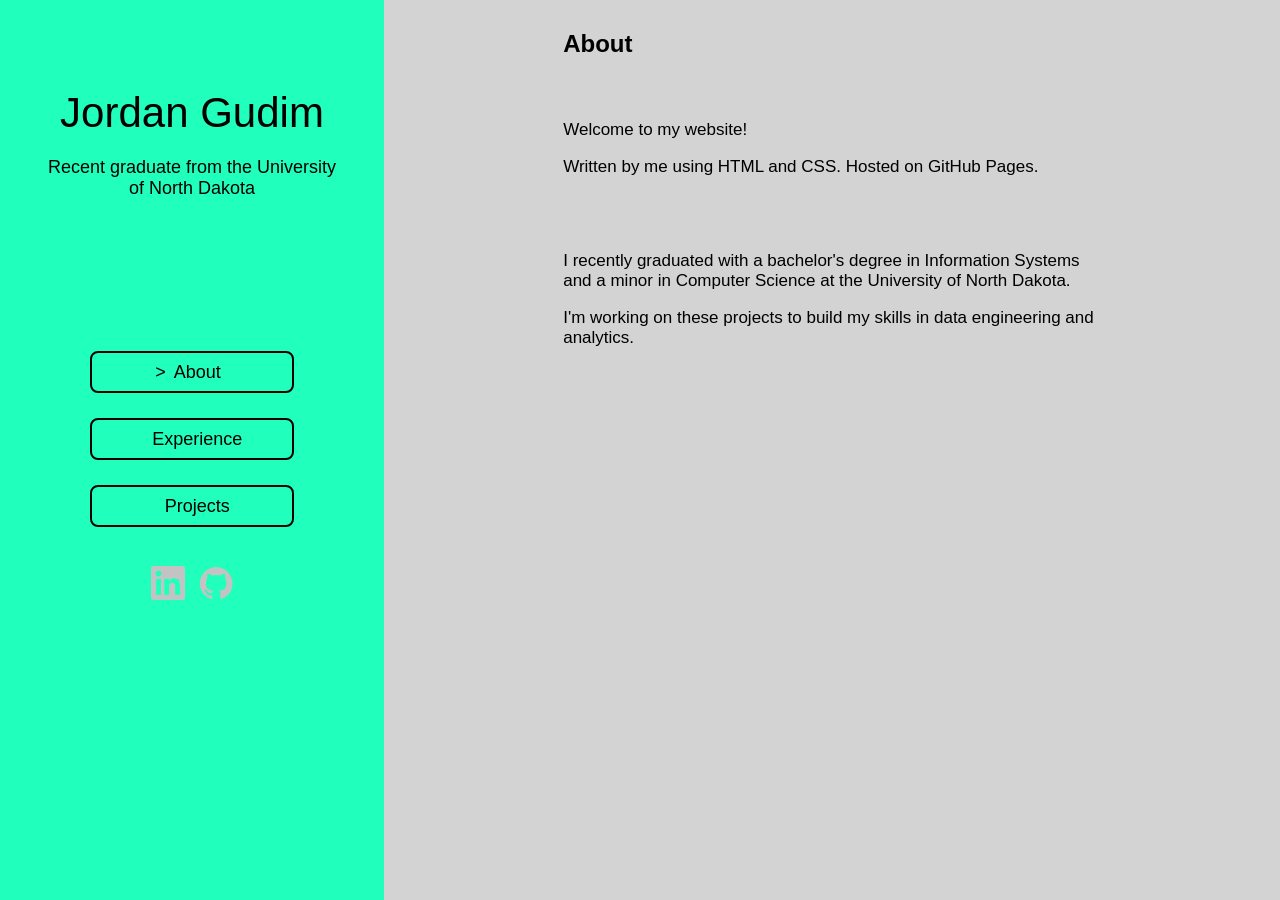
<file: index.html>
<!DOCTYPE html>
<html>
    <head>
        <title>Jordan Gudim</title>
        <link rel="stylesheet" href = "style.css">
        <meta name="viewport" content="width=device-width, initial-scale=1.0, viewport-fit=cover">
    </head>
    <body>
        <nav>
            <div class="name_description">
                <h1 class="name">Jordan Gudim</h1>
                <p class="description">Recent graduate from the University of North Dakota</p>
            </div>
            <div class ="links">
                <a href="index.html" class="active">About</a>
                <a href="experience.html">Experience</a>
                <a href="projects.html">Projects</a>
            </div>
            <div class = "social_links">
                <a href = "https://linkedin.com/in/jordan-gudim" target = "_blank" rel = "noopener noreferrer">
                    <img src="https://jpgudim.github.io/LinkedInLogoModified.png" alt="LinkedIn Logo">
                </a>
                <a href="https://github.com/Jpgudim" target = "_blank" rel = "noopener noreferrer">
                    <img src="https://jpgudim.github.io/GitHubLogoModified.png" alt="GitHub Logo    ">
                </a>
            </div>
        </nav>
        <div class="grayspace">
            <h2>About</h2>
            <div class="maintext">
                <p>Welcome to my website!</p>
                <p>Written by me using HTML and CSS. Hosted on GitHub Pages.</p>
                <br>
                <br>
                <p>I recently graduated with a bachelor's degree in Information Systems and a minor in Computer Science at the University of North Dakota.</p>
                <p>I'm working on these projects to build my skills in data engineering and analytics.</p>
            </div>
        </div>
    </body>
</html>
</file>
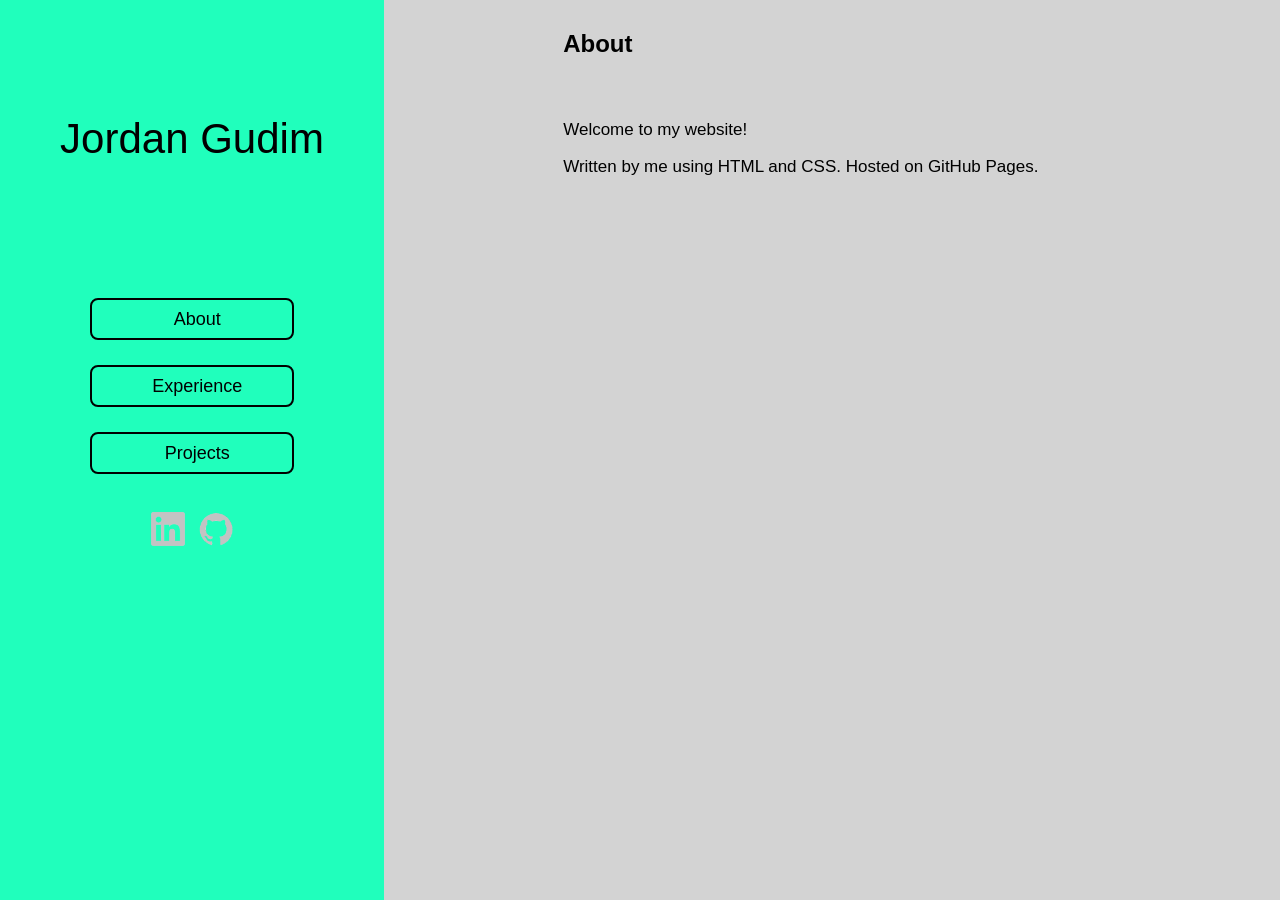
<file: About/index.html>
<!DOCTYPE html>
<html>
    <head>
        <title>Jordan Gudim</title>
        <link rel="stylesheet" href = "/style.css">
    </head>
    <body>
        <nav>
            <h1 class="name">Jordan Gudim</h1>
            <div class ="links">
                <a href="/About/index.html">About</a>
                <a href="/Experience/experience.html">Experience</a>
                <a href="/Projects/projects.html">Projects</a>
            </div>
            <div class = "social_links">
                <a href = "https://linkedin.com/in/jordan-gudim" target = "_blank">
                    <img src="https://jpgudim.github.io/LinkedInLogoModified.png">
                </a>
                <a href="https://github.com/Jpgudim" target = "_blank">
                    <img src="https://jpgudim.github.io/GitHubLogoModified.png">
                </a>
            </div>
        </nav>
        <div class="grayspace">
            <h2>About</h2>
            <div class="maintext">
                <p>Welcome to my website!</p>
                <p>Written by me using HTML and CSS. Hosted on GitHub Pages.</p>
            </div>
        </div>
    </body>
</html>
</file>
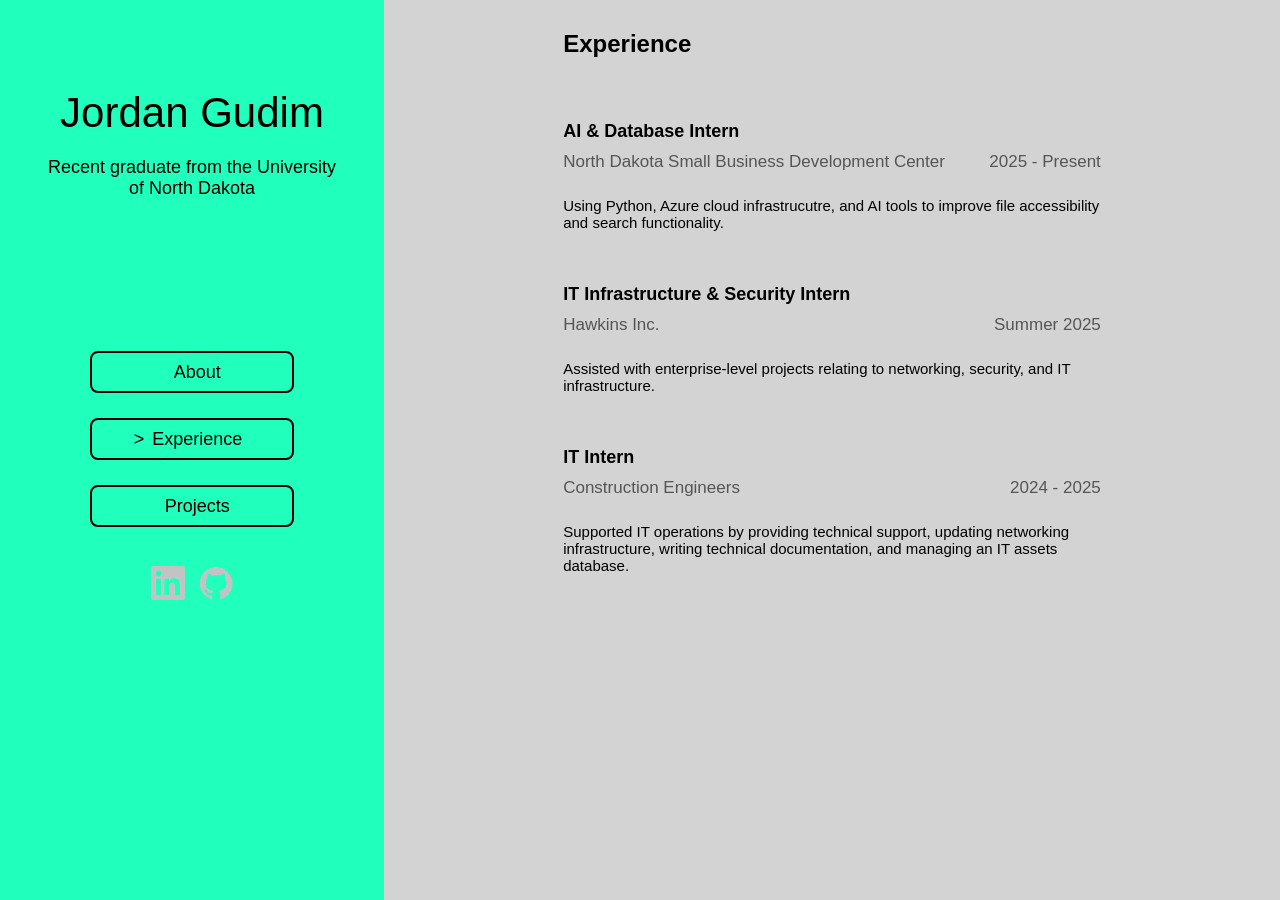
<file: experience.html>
<!DOCTYPE html>
<html>
    <head>
        <title>Jordan Gudim</title>
        <link rel="stylesheet" href = "style.css">
        <meta name="viewport" content="width=device-width, initial-scale=1.0, viewport-fit=cover">
    </head>
    <body>
        <nav>
            <div class="name_description">
                <h1 class="name">Jordan Gudim</h1>
                <p class="description">Recent graduate from the University of North Dakota</p>
            </div>
            <div class ="links">
                <a href="index.html">About</a>
                <a href="experience.html" class="active">Experience</a>
                <a href="projects.html">Projects</a>
            </div>
            <div class = "social_links">
                <a href = "https://linkedin.com/in/jordan-gudim" target = "_blank" rel="noopener noreferrer">
                    <img src="https://jpgudim.github.io/LinkedInLogoModified.png" alt="LinkedIn Logo">
                </a>
                <a href="https://github.com/Jpgudim" target = "_blank" rel="noopener noreferrer">
                    <img src="https://jpgudim.github.io/GitHubLogoModified.png" alt="GitHub Logo">
                </a>
            </div>
        </nav>
        <div class="grayspace">
            <h2>Experience</h2>
            <div class="maintext">
                <p class="jobTitle">AI & Database Intern</p>
                <div class="companyDetails">
                    <p class="company">North Dakota Small Business Development Center</p>
                    <p class="date">2025 - Present</p>
                </div>
                <p class="jobDescription">Using Python, Azure cloud infrastrucutre, and AI tools to improve file accessibility and search functionality.</p>
                <br>
                <p class="jobTitle">IT Infrastructure & Security Intern</p>
                <div class="companyDetails">
                    <p class="company">Hawkins Inc.</p>
                    <p class="date">Summer 2025</p>
                </div>
                <p class="jobDescription">Assisted with enterprise-level projects relating to networking, security, and IT infrastructure.</p>
                <br>
                <p class="jobTitle">IT Intern</p>
                <div class="companyDetails">
                    <p class="company">Construction Engineers</p>
                    <p class="date">2024 - 2025</p>
                </div>
                <p class="jobDescription">Supported IT operations by providing technical support, updating networking infrastructure, writing technical documentation, and managing an IT assets database.</p>
            </div>
        </div>
    </body>
</html>
</file>
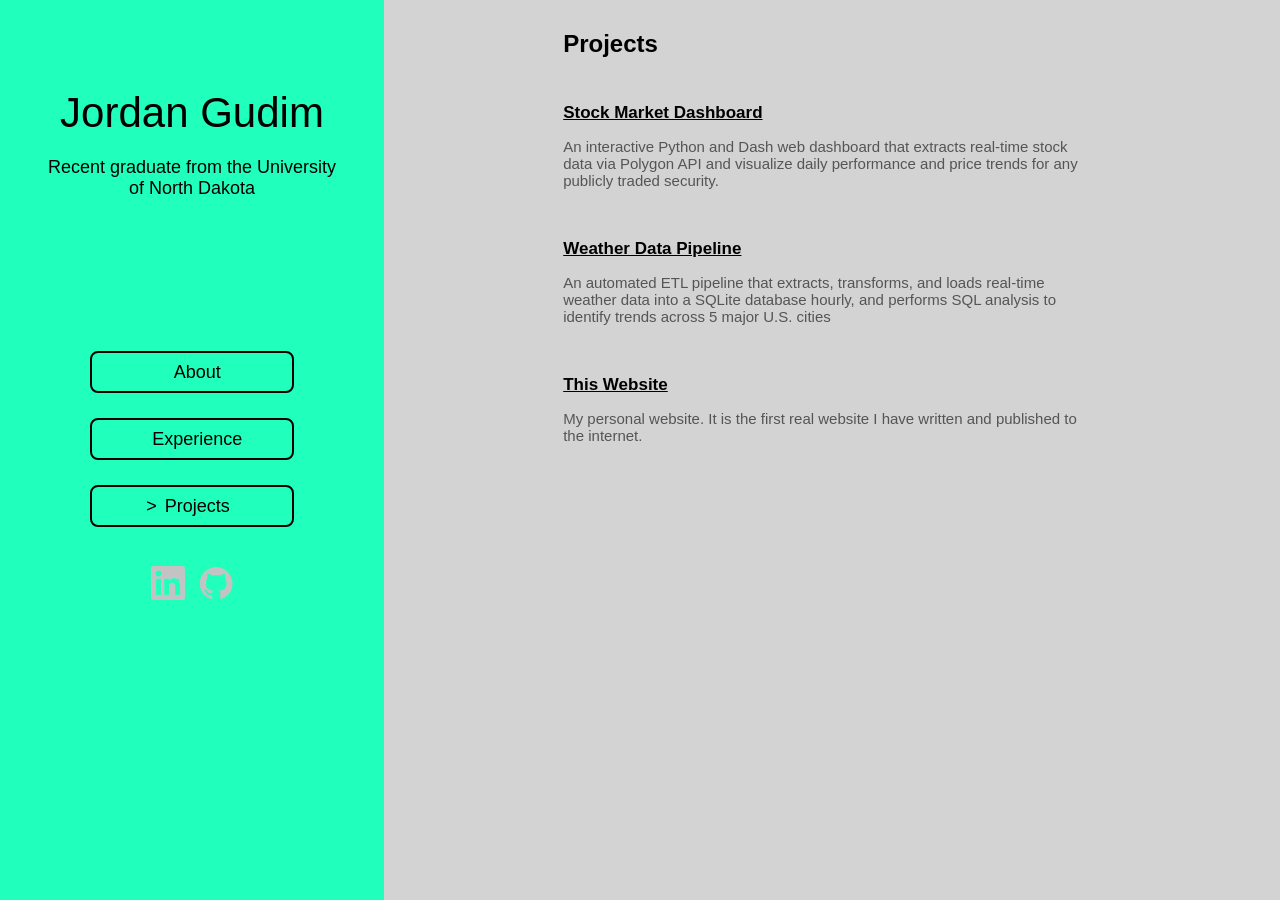
<file: projects.html>
<!DOCTYPE html>
<html>
    <head>
        <title>Jordan Gudim</title>
        <link rel="stylesheet" href = "style.css">
        <meta name="viewport" content="width=device-width, initial-scale=1.0, viewport-fit=cover">
    </head>
    <body>
        <nav>
            <div class="name_description">
                <h1 class="name">Jordan Gudim</h1>
                <p class="description">Recent graduate from the University of North Dakota</p>
            </div>
            <div class ="links">
                <a href="index.html">About</a>
                <a href="experience.html">Experience</a>
                <a href="projects.html" class="active">Projects</a>
            </div>
            <div class = "social_links">
                <a href ="https://linkedin.com/in/jordan-gudim" target ="_blank" rel="noopener noreferrer">
                    <img src="https://jpgudim.github.io/LinkedInLogoModified.png" alt="LinkedIn Logo">
                </a>
                <a href="https://github.com/Jpgudim" target ="_blank" rel="noopener noreferrer">
                    <img src="https://jpgudim.github.io/GitHubLogoModified.png" alt="GitHub Logo">
                </a>
            </div>
        </nav>
        <div class="grayspace">
            <h2>Projects</h2>
            <div class="maintext">
                <a href = "https://github.com/Jpgudim/Stock-Market-ETL" target = "_blank" class = "projectTitle">Stock Market Dashboard</a>
                <p class = "projectDescription">An interactive Python and Dash web dashboard that extracts real-time stock data via Polygon API and visualize daily performance and price trends for any publicly traded security.</p>
                <a href = "https://github.com/Jpgudim/Weather-Data-Pipeline" target = "_blank" class = "projectTitle">Weather Data Pipeline</a>
                <p class = "projectDescription">An automated ETL pipeline that extracts, transforms, and loads real-time weather data into a SQLite database hourly, and performs SQL analysis to identify trends across 5 major U.S. cities</p>
                <a href = "https://github.com/Jpgudim/Jpgudim.github.io" target = "_blank" class = "projectTitle">This Website</a>
                <p class = "projectDescription">My personal website. It is the first real website I have written and published to the internet.</p>
            </div>
        </div>
    </body>
</html>
</file>
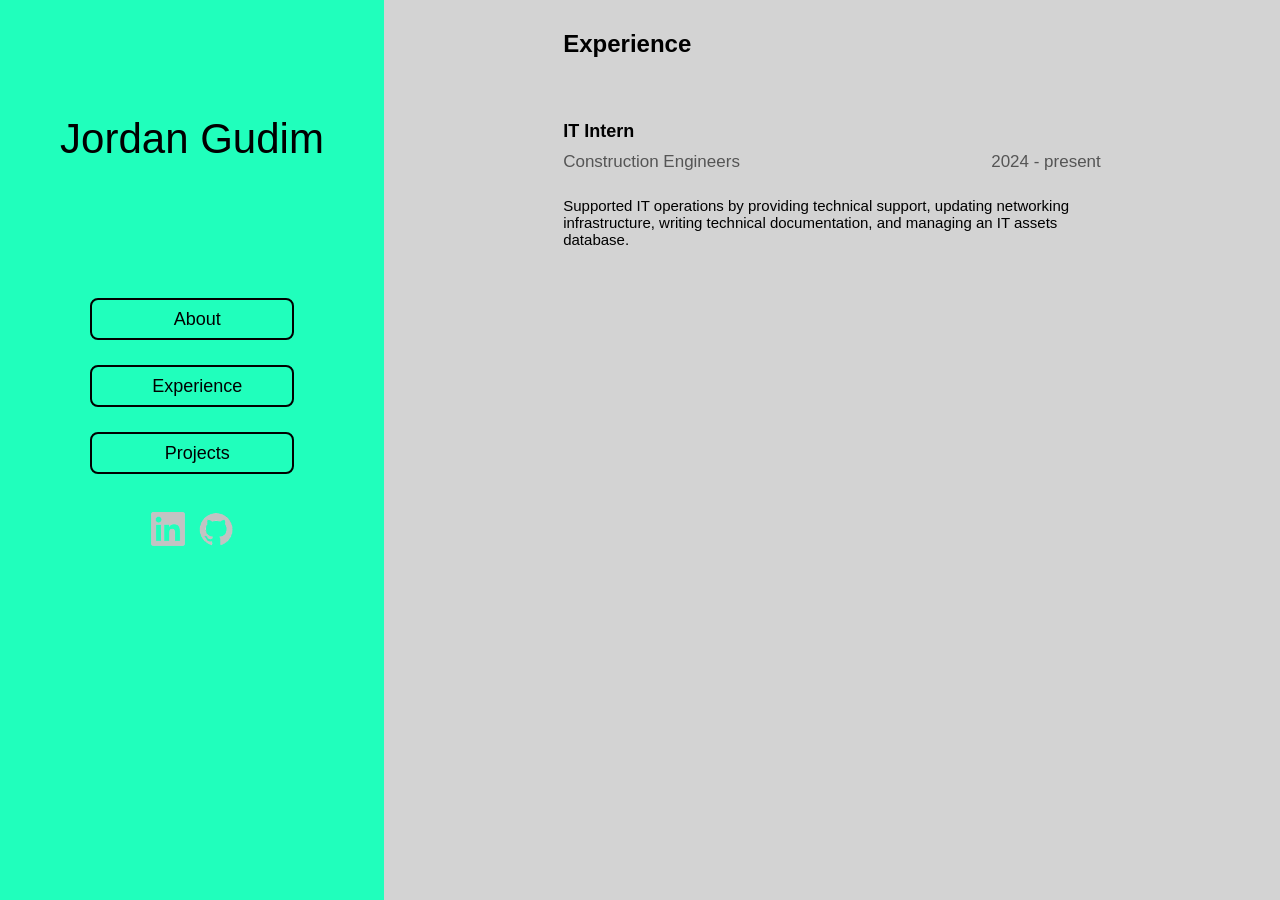
<file: Experience/experience.html>
<!DOCTYPE html>
<html>
    <head>
        <title>Jordan Gudim</title>
        <link rel="stylesheet" href = "/style.css">
    </head>
    <body>
        <nav>
            <h1 class="name">Jordan Gudim</h1>
            <div class ="links">
                <a href="/About/index.html">About</a>
                <a href="/Experience/experience.html">Experience</a>
                <a href="/Projects/projects.html">Projects</a>
            </div>
            <div class = "social_links">
                <a href = "https://linkedin.com/in/jordan-gudim" target = "_blank">
                    <img src="https://jpgudim.github.io/LinkedInLogoModified.png">
                </a>
                <a href="https://github.com/Jpgudim" target = "_blank">
                    <img src="https://jpgudim.github.io/GitHubLogoModified.png">
                </a>
            </div>
        </nav>
        <div class="grayspace">
            <h2>Experience</h2>
            <div class="maintext">
                <p class="jobTitle">IT Intern</p>
                <div class="companyDetails">
                    <p class="company">Construction Engineers</p>
                    <p class="date">2024 - present</p>
                </div>
                <p class="jobDescription">Supported IT operations by providing technical support, updating networking infrastructure, writing technical documentation, and managing an IT assets database.</p>
            </div>
        </div>
    </body>
</html>
</file>
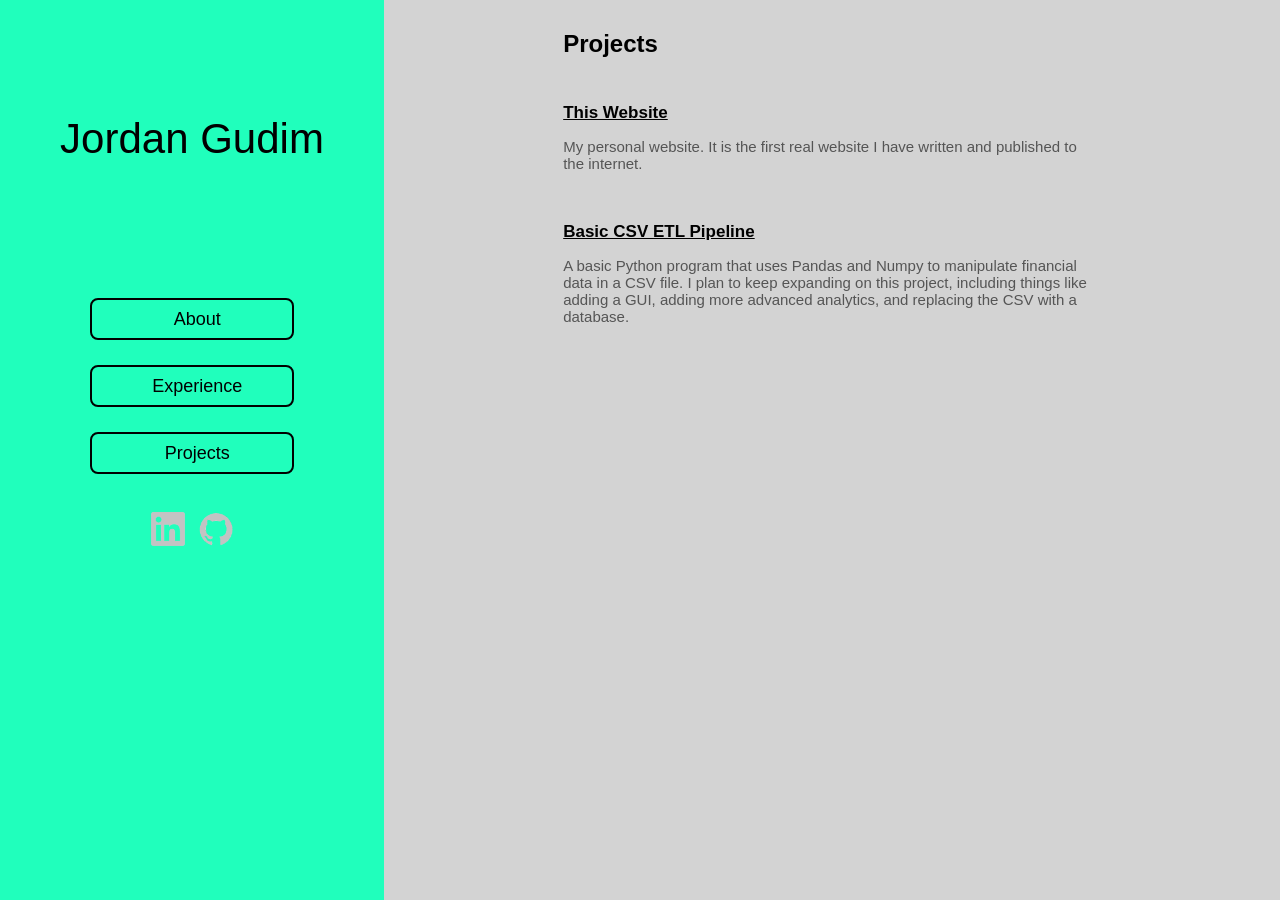
<file: Projects/projects.html>
<!DOCTYPE html>
<html>
    <head>
        <title>Jordan Gudim</title>
        <link rel="stylesheet" href = "/style.css">
    </head>
    <body>
        <nav>
            <h1 class="name">Jordan Gudim</h1>
            <div class ="links">
                <a href="/About/index.html">About</a>
                <a href="/Experience/experience.html">Experience</a>
                <a href="/Projects/projects.html">Projects</a>
            </div>
            <div class = "social_links">
                <a href = "https://linkedin.com/in/jordan-gudim" target = "_blank">
                    <img src="https://jpgudim.github.io/LinkedInLogoModified.png">
                </a>
                <a href="https://github.com/Jpgudim" target = "_blank">
                    <img src="https://jpgudim.github.io/GitHubLogoModified.png">
                </a>
            </div>
        </nav>
        <div class="grayspace">
            <h2>Projects</h2>
            <div class="maintext">
                <a href = "https://github.com/Jpgudim/Jpgudim.github.io" target = "_blank" class = "projectTitle">This Website</a>
                <p class = "projectDescription">My personal website. It is the first real website I have written and published to the internet.</p>
                <a href = "https://github.com/Jpgudim/CSV-Data-ETL" target = "_blank" class = "projectTitle">Basic CSV ETL Pipeline</a>
                <p class = "projectDescription">A basic Python program that uses Pandas and Numpy to manipulate financial data in a CSV file. I plan to keep expanding on this project, including things like adding a GUI, adding more advanced analytics, and replacing the CSV with a database.</p>
            </div>
        </div>
    </body>
</html>
</file>
<file: style.css>
body {
    margin: 0;
    padding: 0;
    background-color: #d3d3d3;
    display: flex;
    min-height: 100vh;
    font-family: consolas, menlo, helvetica, verdana;
    overflow-x: hidden;
    padding-top: env(safe-area-inset-top);
}

nav {
    background-color: rgb(32, 255, 188);
    position: relative;
    left: 0;
    top: 0;
    bottom: 0;
    padding-top: env(safe-area-inset-top, 0);
    padding-bottom: env(safe-area-inset-bottom, 0);

    /*mobile*/
    width: 30%;
}

.name_description {
    display: flex;
    flex-direction: column;
    align-items: center;
    width: fit-content;
    margin: 0 auto;
}

.name {
    margin-top: 30%;
    text-align: center;
    font-weight: normal;
    margin-bottom:20px;

    /* mobile */
    font-size: 16px;
}

.description {
    margin-top: 0;
    text-align: center;
    align-self: center;

    /* mobile */
    width: 100px;
    font-size: 12px;
}

.links {
    margin-top: 35%;
}

.links a {
    display: block;
    color: black;
    background-color: transparent;
    border-radius: 8px;
    text-align: center;
    margin-left: auto;
    margin-right: auto;
    text-decoration: none;
    
    /* mobile */
    width: 95px;
    height: 25px;
    font-size: 12px;
    line-height: 25px;
    border: 2px solid black;
    margin-bottom: 30px;
}

.links a::before {
    content: ">";
    position: relative;
    visibility: hidden;

    /* mobile */
    right: 4px;
}

.links a.active::before {
    visibility: visible;
}

.social_links {
    display: block;
    margin-top: 10%;
    text-align: center;
    margin-left: auto;
    margin-right: auto;

    /* mobile */
    margin-top: 40%;
}

.social_links a {
    text-decoration: none;
}

img {
    width: 28px;
    margin-left: 5px;
    margin-right: 5px;
}

h1 {
    font-size: 32px;
}

h2 {
    padding-left: 20%;
    padding-top: 10px;
    
    /* mobile */
    font-size: 20px;
}

.grayspace {
    flex: 1;
    
}

.maintext {
    
    /* mobile */
    font-size: 15px;
    padding-left: 10%;
    padding-right: 10%;
    padding-top: 20px;

}

.jobTitle {
    font-weight: bold;
    margin-bottom: 0;

    /* mobile */
    font-size: 15px;
}

.companyDetails {
    display: flex;
    justify-content: space-between;
    color: #555555;
}

.company {
    margin-top: 10px;

    /* mobile */
    font-size: 15px;
}

.date {
    margin: 0;
    margin-top: 10px;

    /* mobile */
    font-size: 15px;

}

.jobDescription {
    font-size: 15px;
    margin-top: 8px;

    /* mobile */
    font-size: 13px;
}

.projectTitle {
    font-weight: bold;
    color: black;

    /* mobile */
    font-size: 15px;
}

.projectDescription {
    color: #555555;
    margin-bottom: 50px;

    /* mobile */
    font-size: 13px;
}


/* media query for desktop */
@media (min-width: 480px){
    
    nav {
    width: 30%;
    min-width: 300px;
    max-width: 50%;
    }

    .name {
        font-size: 42px;
    }

    .description {
    width: 297px;
    font-size: 18px;
    }

    .links a {
        width: 200px;
        height: 38px;
        font-size: 18px;
        line-height: 38px;
        border: 2px solid black;
        margin-bottom: 25px;
    }

    .links a::before {
        right: 8px;
    }

    .maintext {
        font-size: 17px;
        padding-left: 20%;
        padding-right: 20%;
        padding-top: 25px;
    }

    h2 {
        font-size: 24px;
    }

    .jobTitle {
        font-size: 18px;
    }

    .company {
        font-size: 17px;
    }

    .date {
        font-size: 17px;
    }

    .jobDescription{
        font-size: 15px;
    }

    .projectTitle{
    font-size: 17px;
    }

    .projectDescription{
        font-size: 15px;
    }

    .social_links{
        margin-top: 10%;
    }

    
    .social_links img {
        /* original image height: 28x28 px */
        height: 34px;
        width: 34px;
    }

    .date {
        font-size: 17px;
    }
}
</file>
